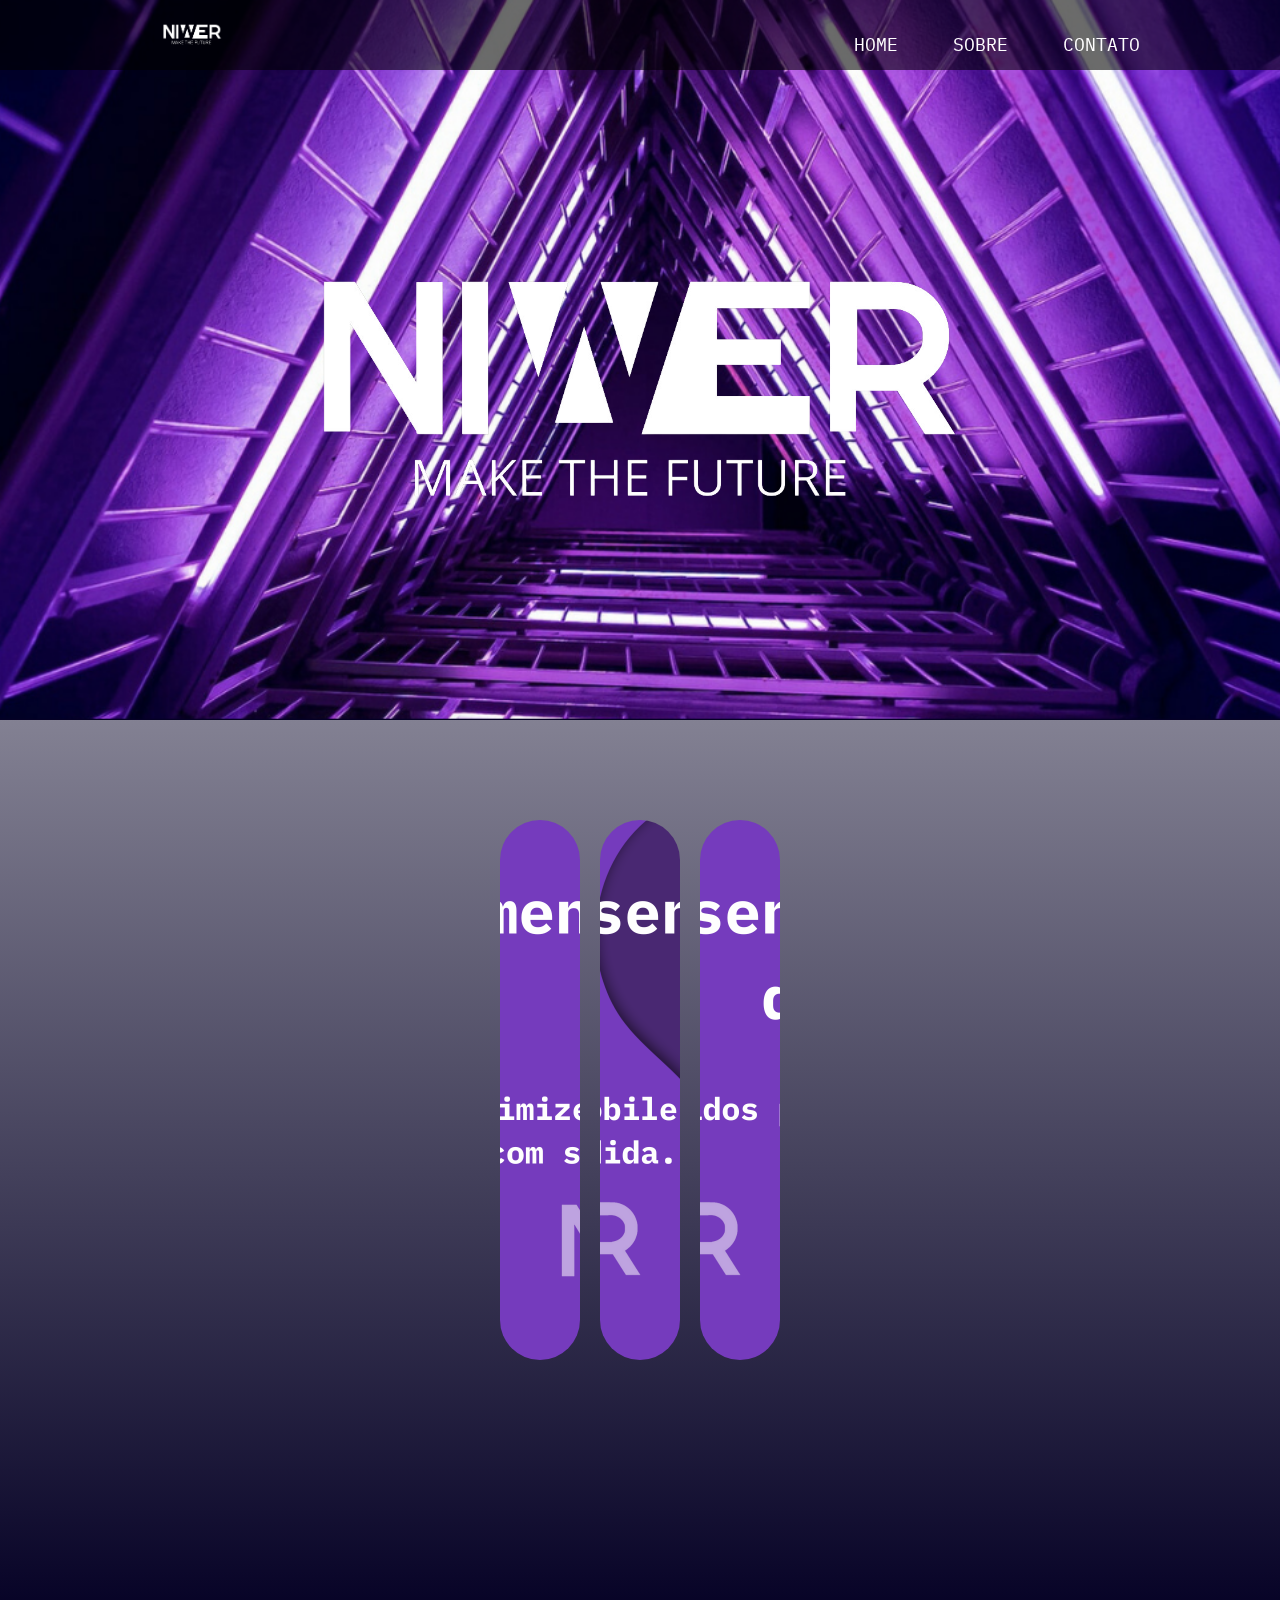
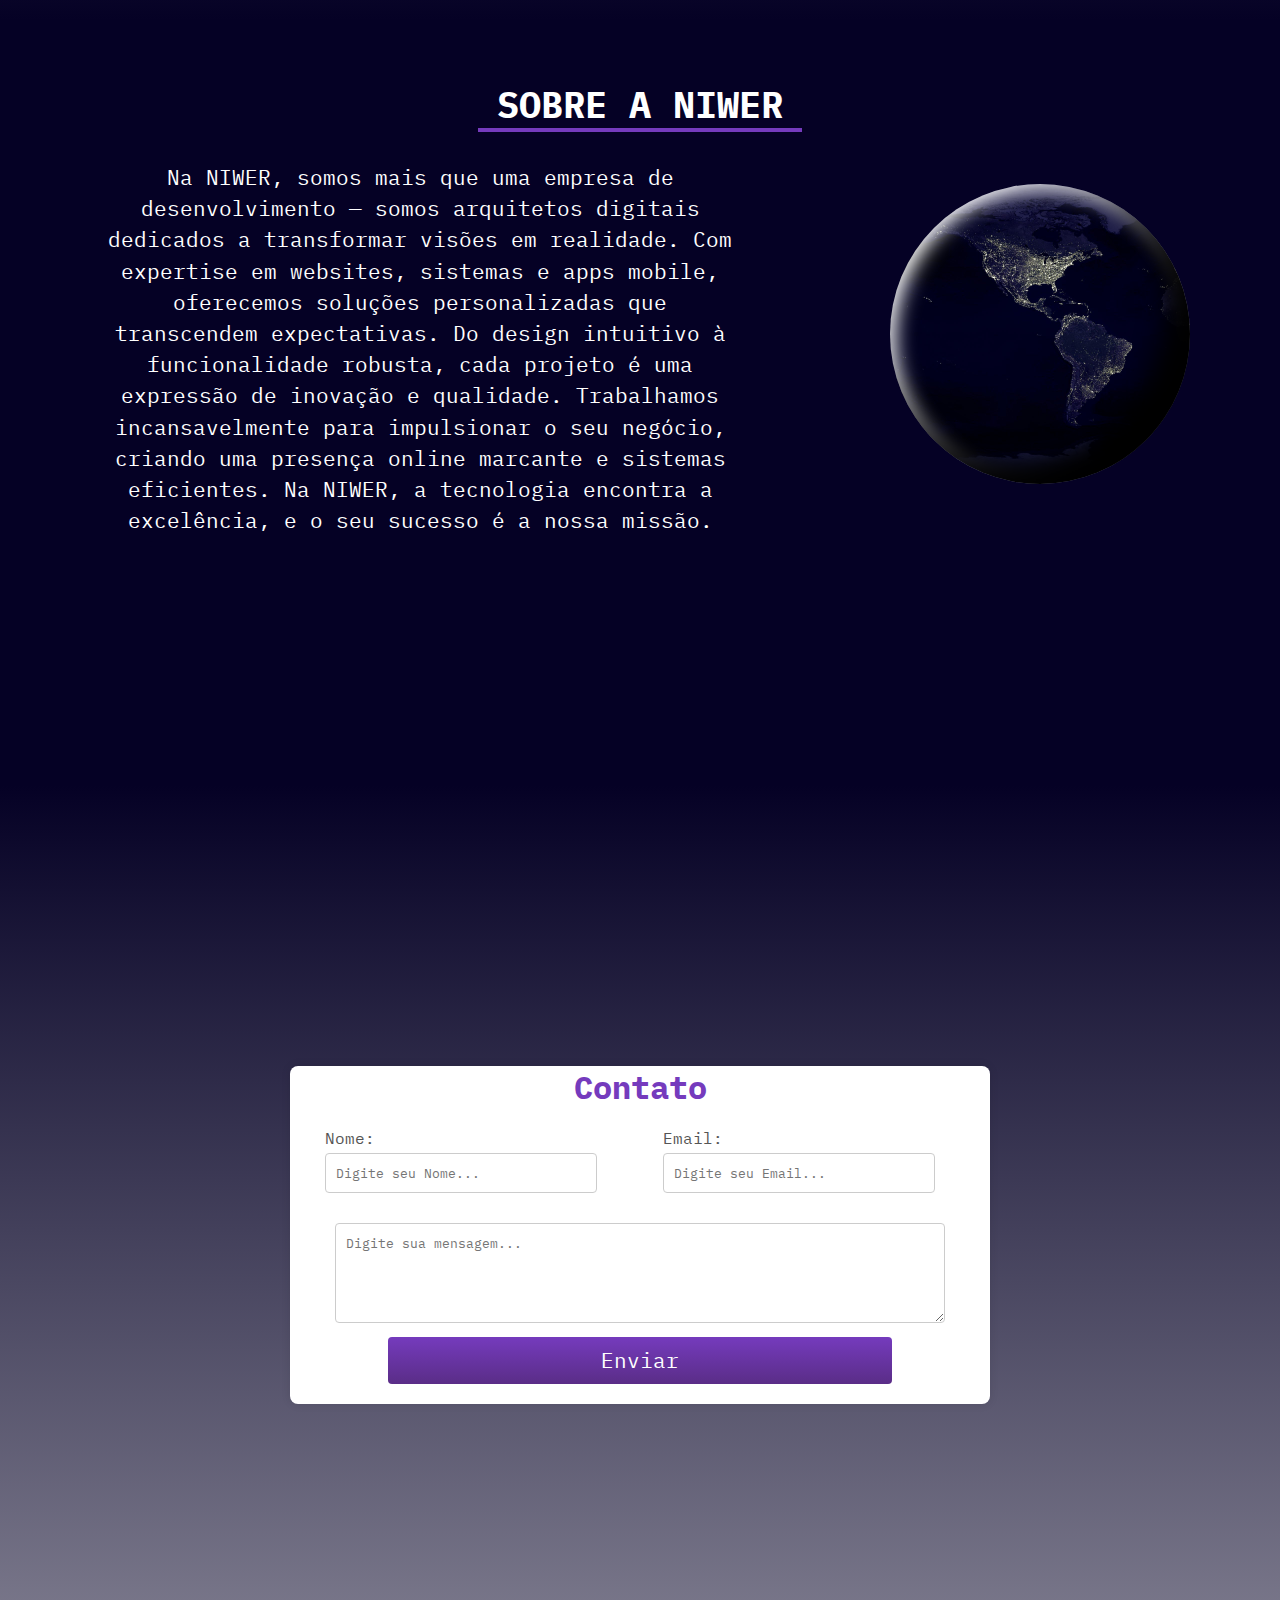
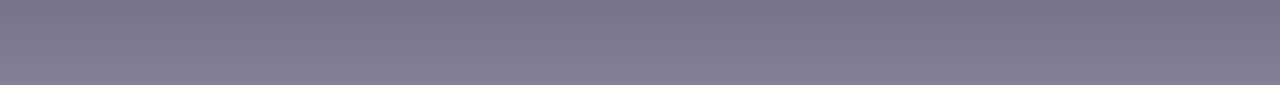
<file: index.html>
<!DOCTYPE html>
<html lang="en">
<head>
    <meta charset="UTF-8">
    <meta name="viewport" content="width=device-width, initial-scale=1.0">
    <link rel="stylesheet" href="style.css">
    <link rel="shortcut icon" href="NIWER.png" type="image/x-icon">
    <link rel="stylesheet" href="https://cdnjs.cloudflare.com/ajax/libs/font-awesome/6.5.1/css/all.min.css" integrity="sha512-DTOQO9RWCH3ppGqcWaEA1BIZOC6xxalwEsw9c2QQeAIftl+Vegovlnee1c9QX4TctnWMn13TZye+giMm8e2LwA==" crossorigin="anonymous" referrerpolicy="no-referrer" />
    <script src="script.js"></script>
    <title>NIWER|OFC</title>
</head>
<body>
    <header>
        <section id="img-header">
            <img src="NIWER.png" alt="">
        </section>
        <section id="containNav">
            <div class="navigation">
                <div class="menuToggle"></div>
                <ul>
                    <li>
                        <a href="#one-page">
                            <span class="icon"><i class="fa-solid fa-house" style="color: #753bbd;"></i></span>
                            <span class="title">HOME</span>
                        </a>
                    </li>
                    <li>
                        <a href="#second-page">
                            <span class="icon"><i class="fa-solid fa-briefcase" style="color: #753bbd"></i></span>
                            <span class="title">SOBRE</span>
                        </a>
                    </li>
                    <li>
                        <a href="#contain">
                            <span class="icon"><i class="fa-solid fa-envelope" style="color: #753bbd"></i></span>
                            <span class="title">CONTATO</span>
                        </a>
                    </li>
                </ul>
            </div>
        </section>
    </header>
    <main>
        <div id="one-page">
            <img src="NIWER.png" alt="">
        </div>
        <div id="third-page">
            <section class="cardCarussel" id="card1"></section>
            <section class="cardCarussel" id="card2"></section>
            <section class="cardCarussel" id="card3"></section>
        </div>
        <div id="second-page">
            <h1 class="titlepages">SOBRE A NIWER</h1>
            <hr>
            <section id="second-contain">
                <section id="text-sobre"><p>Na NIWER, somos mais que uma empresa de desenvolvimento — somos arquitetos digitais dedicados a transformar visões em realidade. Com expertise em websites, sistemas e apps mobile, oferecemos soluções personalizadas que transcendem expectativas. Do design intuitivo à funcionalidade robusta, cada projeto é uma expressão de inovação e qualidade. Trabalhamos incansavelmente para impulsionar o seu negócio, criando uma presença online marcante e sistemas eficientes. Na NIWER, a tecnologia encontra a excelência, e o seu sucesso é a nossa missão.</p></section>
                    <section id="globocontain">
                        <div id="globo"></div>
                    </section>
            </section>
        </div>
        <!-- <div id="forth-page">
            <h1 class="titlepages">PORTIFOLIO</h1>
            <hr>
            <section id="grid-contain">
                <section class="portifolio-card"></section>
                <section class="portifolio-card"></section>
                <section class="portifolio-card"></section>
                <section class="portifolio-card"></section>
                <section class="portifolio-card"></section>
                <section class="portifolio-card"></section>
            </section>
        </div> -->
        <div id="contain">
        <div id="contact-page">
            <h1>Contato</h1>
            <section id="formContain">
                <form action="https://api.staticforms.xyz/submit" method="post">
                    <input type="hidden" name="accessKey" value="696cfe10-fc3d-4d35-b734-ea18a2416d90"> <!-- Required -->
                    <section id="containflex">
                        <section class="nameEmailContain">
                            <label for="">Nome:</label>
                            <input type="text" placeholder="Digite seu Nome..." name="name">
                            
                        </section>
                        <section class="nameEmailContain">
                            <label for="">Email:</label>
                            <input type="text" placeholder="Digite seu Email..." name="email">
                        </section>
                    </section>
                    
                    <label for=""></label>
                    <textarea name="message" id="" cols="30" rows="10" placeholder="Digite sua mensagem..."></textarea>
                    <button type="submit">Enviar</button>
                    <input type="hidden" name="redirectTo" value="https://nicollasdavi.github.io/TesteNiwer/suces.html">

                </form>
                

            </section>
        </div>
    </div>
    </main>
    <footer>
       
    </footer>    
</body>
</html>
</file>
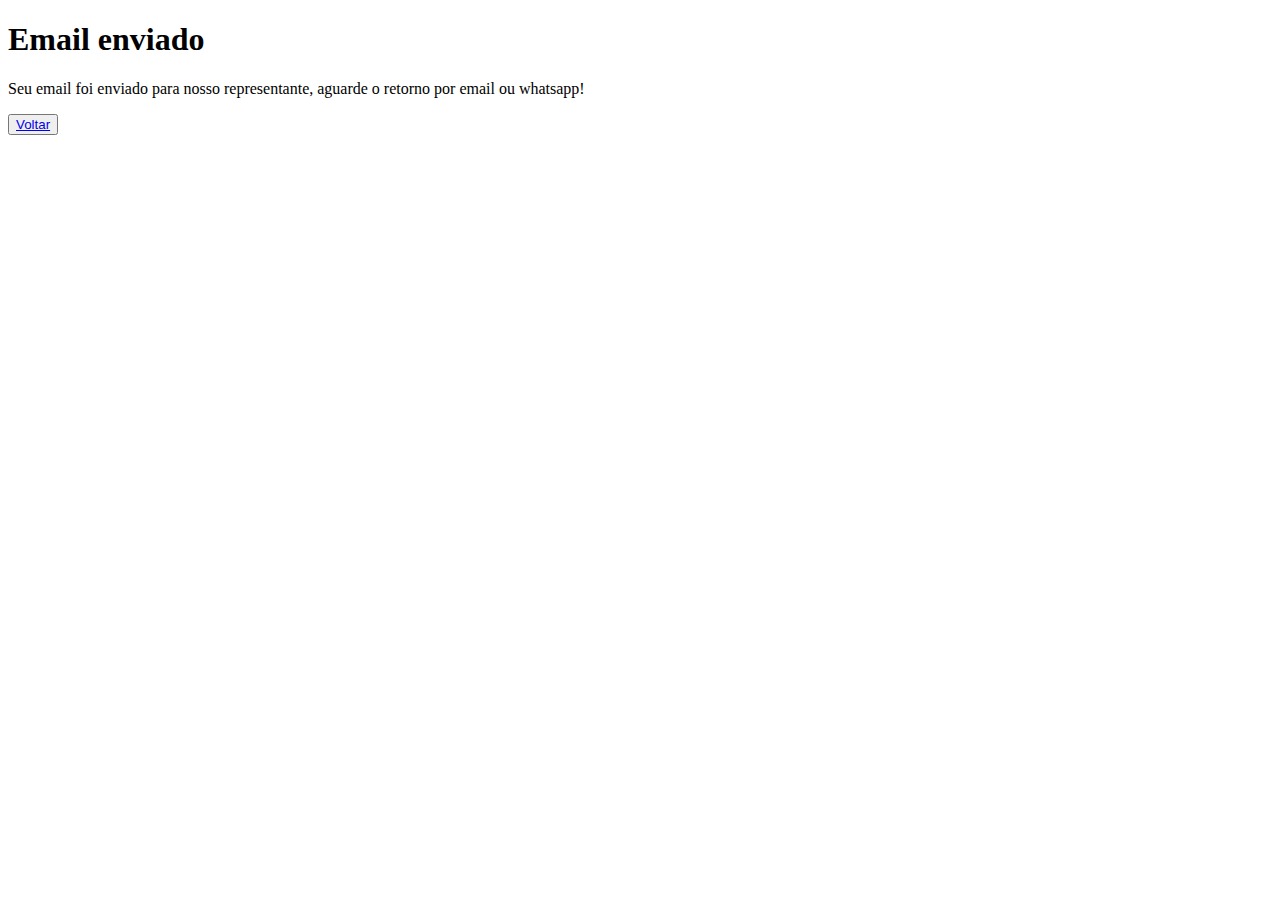
<file: suces.html>
<!DOCTYPE html>
<html lang="pt-br">
<head>
    <meta charset="UTF-8">
    <meta name="viewport" content="width=device-width, initial-scale=1.0">
    <title>SEND-FORM</title>
</head>
<body>
    <main>
        <div>
            <h1>Email enviado</h1>
            <p>Seu email foi enviado para nosso representante, aguarde o retorno por email ou whatsapp!</p>
            <button><a href="index.html">Voltar</a></button>
        </div>
    </main>
</body>
</html>
</file>
<file: style.css>
@import url('https://fonts.googleapis.com/css2?family=IBM+Plex+Mono:wght@300&display=swap');

* {
    margin: 0;
    padding: 0;
    font-family: 'IBM Plex Mono', monospace;
    scroll-behavior: smooth;
}

html, body {
    overflow-x: hidden;
}

header {
    width: 100vw;
    height: 70px;
    background-color: rgba(0, 0, 0, 0.577);
    display: flex;
    position: fixed;
    z-index: 9999;
}

#img-header {
    position: relative;
    height: 100%;
    width: 30%;
}

header #img-header img {
    width: 15%;
    position: absolute;
    height: auto;
    top: 50%;
    left: 50%;
    transform: translate(-50%, -50%);
}

#one-page {
    width: 100vw;
    height: 80vH;
    position: relative;
    background-image: url(roxo.png);
    background-position: center;
    background-size: cover;
    background-repeat: no-repeat;
}

#one-page img {
    position: absolute;
    width: 50%;
    top: 55%;
    left: 50%;
    transform: translate(-50%, -50%);
}


@media (min-width: 801px) {
    .navigation {
        margin-top: 32.5px;
        position: absolute;
        right: 100px;
    }

    .navigation ul {
        display: flex;
    }

    .navigation ul li {
        list-style: none;
        width: 100%;
    }

    .navigation ul li a {
        text-decoration: none;
        color: #fff;
    }

    .navigation ul li a .icon i {
        display: none;
    }

    .navigation ul li a .title {
        margin: 15px 40px 0 15px;
        font-size: 1.1em;
    }
    #contain {
        background-image: linear-gradient(#050125, #0501257f);
        height: 100vh;
        display: flex;
        justify-content: center;
        align-items: center;
    }
    
    #contact-page {
        text-align: center;
        background-color: #fff;
        box-shadow: 0 0 10px rgba(0, 0, 0, 0.1);
        border-radius: 8px;
        width: 100%;
        max-width: 700px;
        transition: transform 0.3s;
    }
    
    #contact-page:hover {
        transform: scale(1.02);
    }
    
    #contact-page h1 {
        color: #753bbd;
    }
    
    #formContain {
        width: 90%;
        margin: auto;
        padding: 20px;
    }
    
    #containflex {
        display: flex;
        flex-wrap: wrap;
        justify-content: space-between;
    }
    
    .nameEmailContain {
        width: calc(48% - 10px); /* Ajuste aqui */
        margin-bottom: 15px;
        text-align: left;
    }
    
    label {
        display: block;
        margin-bottom: 5px;
        color: #555;
    }
    
    input,
    textarea {
        width: calc(100% - 20px);
        padding: 10px;
        margin-bottom: 10px;
        border: 1px solid #ccc;
        border-radius: 4px;
        box-sizing: border-box;
        transition: border-color 0.3s;
    }
    
    
    input:focus,
    textarea:focus {
        border-color: #753bbd;
    }
    
    textarea {
        height: 100px;
    }
    
    button {
        border: none;
        background-image: linear-gradient(#753bbd, #5a2d87);
        color: #fff;
        width: calc(100% - 20%);
        padding: 10px;
        font-size: 1.3em;
        border-radius: 4px;
        cursor: pointer;
        transition: background-image 0.3s;
    }
    
    button:hover {
        background-image: linear-gradient(#5a2d87, #753bbd);
    }
    
}

#second-page {
    width: 100vw;
    height: 85vh;
    background-color: #050125;
    text-align: center;
}

.titlepages {
    color: #fff;
    font-size: 2.3em;
    padding: 60px 0 0 0;
}

#text-sobre {
    margin: 30px 100px 0 100px;
    color: #fff;
    line-height: 1.5em;
    width: 50vw;
    font-size: 1.3em;
    height: auto;
}

#second-contain {
    display: flex;
    align-items: center;
}

hr {
    background-color: #753bbd;
    border: 2px solid #753bbd;
    width: 25%;
    margin: auto;
}

#globo {
    width: 300px;
    height: 300px;
    border-radius: 50%;
    background-image: url(map.jpg);
    background-size: cover;
    animation: rotate 35s linear infinite;
    box-shadow: -25px -25px 25px black inset, 5px 5px 20px #fff inset;
    margin: 0 0 0 50px;
}

#third-page {
    width: 100vw;
    height: 100vh;
    display: flex;
    justify-content: center;
    background-image: linear-gradient(#0501257f, #050125);
}

.cardCarussel {
    width: 80px;
    height: 60%;
    background-color: #753bbd;
    border-radius: 50px;
    margin: 100px 10px 0 10px;
    transition: width 0.5s;
}

.cardCarussel.active {
    width: 60vw;
}

.cardCarussel:hover {
    width: 60vw;
}

#card1 {
    background-image: url(web.png);
    background-size: cover;
    background-position: center;
    background-repeat: no-repeat;
    background-color: transparent;
}

#card2 {
    background-image: url(mobile.png);
    background-size: cover;
    background-position: center;
    background-repeat: no-repeat;
    background-color: transparent;
}

#card3 {
    background-image: url(sistema.png);
    background-size: cover;
    background-position: center;
    background-repeat: no-repeat;
    background-color: transparent;
}

#forth-page {
    width: 100vw;
    height: 100vh;
    background-image: linear-gradient(#050125, #0501257f);
    text-align: center;
}

#grid-contain {
    display: grid;
    grid-template-columns: repeat(auto-fill, minmax(200px, 1fr));
    gap: 20px;
    justify-content: center;
}

.portifolio-card {
    width: 100%;
    height: 100%;
    background-color: #050125;
    display: flex;
    align-items: center;
    justify-content: center;
    border-radius: 10px;
    overflow: hidden;
}

#grid-contain {
    margin: 10vh 10% 0 10%;
    width: 80%;
    height: 60%;
    display: grid;
    grid-template-columns: 1fr 1fr 1fr;
    gap: 20px;
    justify-content: center;
}

@keyframes rotate {
    to {
        background-position: 100%;
    }
}

@media (max-width: 800px) {
    #one-page {
        height: 50vH;
    }

    #img-header {
        width: 50%;
    }

    .navigation {
        position: absolute;
        top: 15px;
        right: 20px;
        width: 50px;
        height: 50px;
        background-color: aliceblue;
        z-index: 1000;
        border-radius: 4px;
        overflow: hidden;
        transition: width 0.5s, height 0.5s;
        transition-delay: 0s, 0.5s;
    }

    .navigation.active {
        width: 250px;
        height: 350px;
        transition: height 0.5s, width 0.5s;
        transition-delay: 0s, 0.5s;
    }

    .navigation .menuToggle {
        position: relative;
        top: 0;
        left: 0;
        width: 100%;
        height: 50px;
        display: flex;
        justify-content: flex-end;
        align-items: center;
        background-color: #fff;
        transition: 0.5s;
        cursor: pointer;
    }

    .navigation .menuToggle.active {
        background-color: #753bbd;
    }

    .navigation .menuToggle::before {
        content: '+';
        position: absolute;
        font-size: 2em;
        display: flex;
        justify-content: center;
        align-items: center;
        color: #fff;
        width: 50px;
        height: 50px;
        font-weight: 400;
        transform: 0.5s;
    }

    .navigation ul li {
        position: relative;
        list-style: none;
        width: 100%;
    }

    .navigation ul li a {
        position: relative;
        display: flex;
        width: 100%;
        text-decoration: none;
        color: #753bbd;
    }

    .navigation ul li a .icon {
        position: relative;
        min-width: 50px;
        height: 50px;
        text-align: center;
        line-height: 50px;
    }

    .navigation ul li a .icon i {
        font-size: 1.15em;
    }

    .navigation ul li a .title {
        position: relative;
        display: block;
        line-height: 50px;
        white-space: nowrap;
    }

    #globocontain {
        display: none;
    }

    #text-sobre {
        margin: 30px 0 0 0;
        width: 100vw;
        height: auto;
        font-size: 1em;
    }

    .cardCarussel {
        height: 50vh;
    }

    #third-page {
        height: 80vh;
    }

    #card1, #card2, #card3 {
        background-size: contain;
    }

    #contain {
        background-image: linear-gradient(#050125, #0501257f);
        height: 100vh;
        display: flex;
        justify-content: center;
        align-items: center;
    }
    
    #contact-page {
        text-align: center;
        background-color: #fff;
        box-shadow: 0 0 10px rgba(0, 0, 0, 0.1);
        border-radius: 8px;
        width: 80%;
        max-width: 600px;
        transition: transform 0.3s;
    }
    
    #contact-page:hover {
        transform: scale(1.02);
    }
    
    #contact-page h1 {
        color: #753bbd;
    }
    
    #formContain {
        width: 90%;
        margin: auto;
        padding: 20px;
    }
    
    #containflex {
        display: flex;
        flex-wrap: wrap;
        justify-content: space-between;
    }
    
    .nameEmailContain {
        width: calc(48% - 10px); /* Ajuste aqui */
        margin-bottom: 15px;
        text-align: left;
    }
    
    label {
        display: block;
        margin-bottom: 5px;
        color: #555;
    }
    
    input,
    textarea {
        width: calc(100% - 20px);
        padding: 10px;
        margin-bottom: 10px;
        border: 1px solid #ccc;
        border-radius: 4px;
        box-sizing: border-box;
        transition: border-color 0.3s;
    }
    
    input:focus,
    textarea:focus {
        border-color: #753bbd;
    }
    
    textarea {
        height: 100px;
    }
    
    button {
        border: none;
        background-image: linear-gradient(#753bbd, #5a2d87);
        color: #fff;
        width: calc(100% - 20%);
        padding: 10px;
        font-size: 1.3em;
        border-radius: 4px;
        cursor: pointer;
        transition: background-image 0.3s;
    }
    
    button:hover {
        background-image: linear-gradient(#5a2d87, #753bbd);
    }
    
}

@media (max-width: 400px) {
    #img-header {
        display: none;
    }

    #one-page {
        height: 40vH;
    }

    #globocontain {
        display: none;
    }

    #text-sobre {
        width: 100vw;
        height: auto;
    }

    .cardCarussel {
        height: 50vh;
        width: 30px;
        margin: 0 5px 0 5px;
    }

    .cardCarussel.active {
        width: 80vw;
    }

    #third-page {
        height: 40vh;
    }

    #card1, #card2, #card3 {
        background-size: contain;
    }

    #text-sobre {
        margin: 30px 7.5vw 0 7.5vw;
        color: #fff;
        line-height: 1.5em;
        width: 85vw;
        font-size: 1em;
        height: auto;
    }

    #contain {
        background-image: linear-gradient(#050125, #0501257f);
        height: 100vh;
        display: flex;
        justify-content: center;
        align-items: center;
    }

    #contact-page {
        text-align: center;
        background-color: #fff;
        box-shadow: 0 0 10px rgba(0, 0, 0, 0.1);
        border-radius: 8px;
        width: 80%;
        max-width: 600px;
        transition: transform 0.3s;
    }

    #contact-page:hover {
        transform: scale(1.02);
    }

    #formContain {
        width: 90%;
        margin: auto;
        padding: 20px;
    }

    #containflex {
        display: block !important;
        justify-content: space-between;
    }

    .nameEmailContain {
        width: 100%;
        margin-bottom: 15px;
    }

    label {
        display: block;
        margin-bottom: 5px;
        color: #555;
    }

    input,
    textarea {
        width: calc(100% - 20px);
        padding: 10px;
        margin-bottom: 10px;
        border: 1px solid #ccc;
        border-radius: 4px;
        box-sizing: border-box;
        transition: border-color 0.3s;
    }

    input:focus,
    textarea:focus {
        border-color: #753bbd;
    }

    textarea {
        height: 100px;
    }

    button {
        border: none;
        background-image: linear-gradient(#753bbd, #5a2d87);
        color: #fff;
        width: calc(100% - 20%);
        padding: 10px;
        font-size: 1.3em;
        border-radius: 4px;
        cursor: pointer;
        transition: background-image 0.3s;
    }

    button:hover {
        background-image: linear-gradient(#5a2d87, #753bbd);
    }
}
</file>
